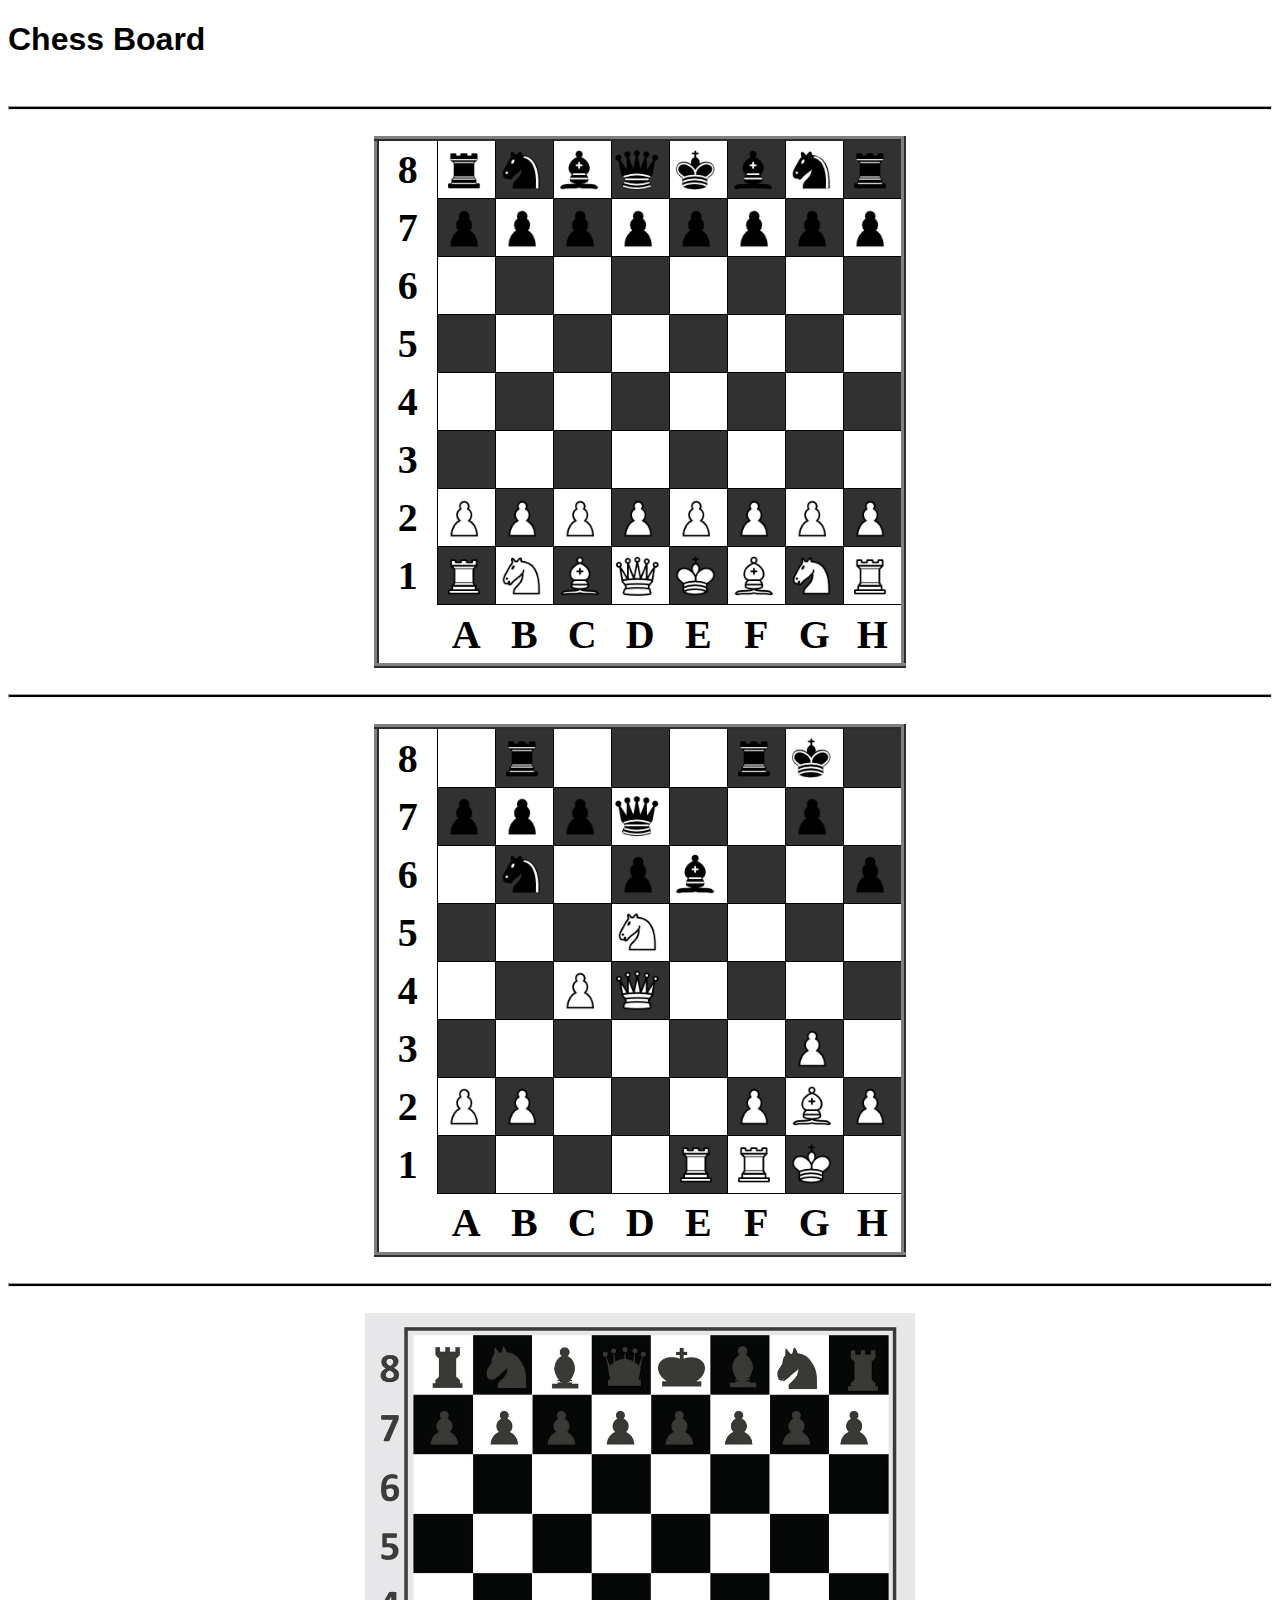
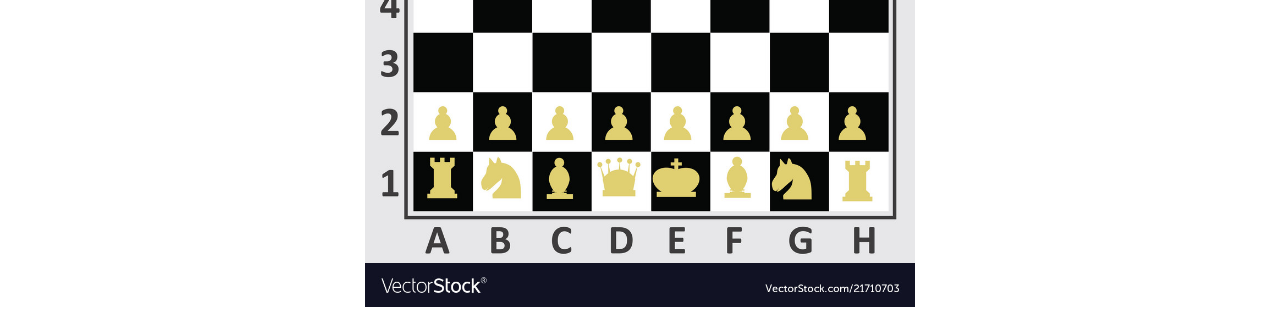
<file: 02.Tabla de Sah animata/index.html>
<!DOCTYPE html>
<html>

<head>
    <link rel='stylesheet' type='text/css' href='style.css'>
    <title>
        Chess Board
    </title>
</head>

<body>
    <h1>
        Chess Board
    </h1>
    <br>
    <hr style="height: 2px; background: #000;">
    <br>
    <table>
        <tr>
            <td class="pos">
                8
            </td>
            <td>
                <div class="img">
                    <img src="Piese_Sah/tura_nergu.png" style="width: 100%;">
                </div>
            </td>
            <td class="blk">
                <div id="cal_blk_2" class="img">
                    <img src="Piese_Sah/cal_negru.png" style="width: 100%;">
                </div>
            </td>
            <td>
                <div class="img">
                    <img src="Piese_Sah/negun_negru.png" style="width: 100%;">
                </div>
            </td>
            <td class="blk">
                <div class="img">
                    <img src="Piese_Sah/regina_negru.png" style="width: 100%;">
                </div>
            </td>
            <td>
                <div class="img">
                    <img src="Piese_Sah/rege_negru.png" style="width: 100%;">
                </div>
            </td>
            <td class="blk">
                <div class="img">
                    <img src="Piese_Sah/negun_negru.png" style="width: 100%;">
                </div>
            </td>
            <td>
                <div id="cal_blk_1" class="img">
                    <img src="Piese_Sah/cal_negru.png" style="width: 100%;">
                </div>
            </td>
            <td class="blk">
                <div class="img">
                    <img src="Piese_Sah/tura_nergu.png" style="width: 100%;">
                </div>
            </td>
        </tr>
        <tr id="pioni">
            <td class="pos">
                7
            </td>
            <td class="blk">
                <div id="pion_blk_1" class="img">
                    <img src="Piese_Sah/pion_negru.png" style="width: 100%;">
                </div>
            </td>
            <td>
                <div id="pion_blk_2" class="img">
                    <img src="Piese_Sah/pion_negru.png" style="width: 100%;">
                </div>
            </td>
            <td class="blk">
                <div id="pion_blk_1" class="img">
                    <img src="Piese_Sah/pion_negru.png" style="width: 100%;">
                </div>
            </td>
            <td>
                <div id="pion_blk_2" class="img">
                    <img src="Piese_Sah/pion_negru.png" style="width: 100%;">
                </div>
            </td>
            <td class="blk">
                <div id="pion_blk_1" class="img">
                    <img src="Piese_Sah/pion_negru.png" style="width: 100%;">
                </div>
            </td>
            <td>
                <div id="pion_blk_2" class="img">
                    <img src="Piese_Sah/pion_negru.png" style="width: 100%;">
                </div>
            </td>
            <td class="blk">
                <div id="pion_blk_1" class="img">
                    <img src="Piese_Sah/pion_negru.png" style="width: 100%;">
                </div>
            </td>
            <td>
                <div id="pion_blk_2" class="img">
                    <img src="Piese_Sah/pion_negru.png" style="width: 100%;">
                </div>
            </td>
        </tr>
        <tr>
            <td class="pos">
                6
            </td>
            <td>

            </td>
            <td class="blk">

            </td>
            <td>

            </td>
            <td class="blk">

            </td>
            <td>

            </td>
            <td class="blk">

            </td>
            <td>

            </td>
            <td class="blk">

            </td>
        </tr>
        <tr>
            <td class="pos">
                5
            </td>
            <td class="blk">

            </td>
            <td>

            </td>
            <td class="blk">

            </td>
            <td>

            </td>
            <td class="blk">

            </td>
            <td>

            </td>
            <td class="blk">

            </td>
            <td>

            </td>
        </tr>
        <tr>
            <td class="pos">
                4
            </td>
            <td>

            </td>
            <td class="blk">

            </td>
            <td>

            </td>
            <td class="blk">

            </td>
            <td>

            </td>
            <td class="blk">

            </td>
            <td>

            </td>
            <td class="blk">

            </td>
        </tr>
        <tr>
            <td class="pos">
                3
            </td>
            <td class="blk">

            </td>
            <td>

            </td>
            <td class="blk">

            </td>
            <td>

            </td>
            <td class="blk">

            </td>
            <td>

            </td>
            <td class="blk">

            </td>
            <td>

            </td>
        </tr>
        <tr>
            <td class="pos">
                2
            </td>
            <td>
                <div id="pion_wht_1" class="img">
                    <img src="Piese_Sah/pion_alb.png" style="width: 100%;">
                </div>
            </td>
            <td class="blk">
                <div id="pion_wht_2" class="img">
                    <img src="Piese_Sah/pion_alb.png" style="width: 100%;">
                </div>
            </td>
            <td>
                <div id="pion_wht_1" class="img">
                    <img src="Piese_Sah/pion_alb.png" style="width: 100%;">
                </div>
            </td>
            <td class="blk">
                <div id="pion_wht_2" class="img">
                    <img src="Piese_Sah/pion_alb.png" style="width: 100%;">
                </div>
            </td>
            <td>
                <div id="pion_wht_1" class="img">
                    <img src="Piese_Sah/pion_alb.png" style="width: 100%;">
                </div>
            </td>
            <td class="blk">
                <div id="pion_wht_2" class="img">
                    <img src="Piese_Sah/pion_alb.png" style="width: 100%;">
                </div>
            </td>
            <td>
                <div id="pion_wht_1" class="img">
                    <img src="Piese_Sah/pion_alb.png" style="width: 100%;">
                </div>
            </td>
            <td class="blk">
                <div id="pion_wht_2" class="img">
                    <img src="Piese_Sah/pion_alb.png" style="width: 100%;">
                </div>
            </td>
        </tr>
        <tr>
            <td class="pos">
                1
            </td>
            <td class="blk">
                <div class="img">
                    <img src="Piese_Sah/tura_alb.png" style="width: 100%;">
                </div>
            </td>
            <td>
                <div id="cal_wht_1" class="img">
                    <img src="Piese_Sah/cal_alb.png" style="width: 100%;">
                </div>
            </td>
            <td class="blk">
                <div class="img">
                    <img src="Piese_Sah/negun_alb.png" style="width: 100%;">
                </div>
            </td>
            <td>
                <div class="img">
                    <img src="Piese_Sah/regina_alb.png" style="width: 100%;">
                </div>
            </td>
            <td class="blk">
                <div class="img">
                    <img src="Piese_Sah/rege_alb.png" style="width: 100%;">
                </div>
            </td>
            <td>
                <div class="img">
                    <img src="Piese_Sah/negun_alb.png" style="width: 100%;">
                </div>
            </td>
            <td class="blk">
                <div id="cal_wht_2" class="img">
                    <img src="Piese_Sah/cal_alb.png" style="width: 100%;">
                </div>
            </td>
            <td>
                <div class="img">
                    <img src="Piese_Sah/tura_alb.png" style="width: 100%;">
                </div>
            </td>
        </tr>
        <tr>
            <td class="pos">

            </td>
            <td class="pos">
                A
            </td>
            <td class="pos">
                B
            </td>
            <td class="pos">
                C
            </td>
            <td class="pos">
                D
            </td>
            <td class="pos">
                E
            </td>
            <td class="pos">
                F
            </td>
            <td class="pos">
                G
            </td>
            <td class="pos">
                H
            </td>
        </tr>
    </table>


    <br>
    <hr style="height: 2px; background: #000;">
    <br>


    <table>
        <tr>
            <td class="pos">
                8
            </td>
            <td>

            </td>
            <td class="blk">
                <div id="tura_blk_1" class="img">
                    <img src="Piese_Sah/tura_nergu.png" style="width: 100%;">
                </div>
            </td>
            <td>

            </td>
            <td class="blk">

            </td>
            <td>

            </td>
            <td class="blk">
                <div id="tura_blk_2" class="img">
                    <img src="Piese_Sah/tura_nergu.png" style="width: 100%;">
                </div>
            </td>
            <td>
                <div id="rege_blk" class="img">
                    <img src="Piese_Sah/rege_negru.png" style="width: 100%;">
                </div>
            </td>
            <td class="blk">

            </td>
        </tr>
        <tr id="pioni">
            <td class="pos">
                7
            </td>
            <td class="blk">
                <div id="pion_blk_1" class="img">
                    <img src="Piese_Sah/pion_negru.png" style="width: 100%;">
                </div>
            </td>
            <td>
                <div class="img">
                    <img src="Piese_Sah/pion_negru.png" style="width: 100%;">
                </div>
            </td>
            <td class="blk">
                <div id="pion_blk_1" class="img">
                    <img src="Piese_Sah/pion_negru.png" style="width: 100%;">
                </div>
            </td>
            <td>
                <div id="regina_blk" class="img">
                    <img src="Piese_Sah/regina_negru.png" style="width: 100%;">
                </div>
            </td>
            <td class="blk">

            </td>
            <td>

            </td>
            <td class="blk">
                <div id="pion_blk_1" class="img">
                    <img src="Piese_Sah/pion_negru.png" style="width: 100%;">
                </div>
            </td>
            <td>

            </td>
        </tr>
        <tr>
            <td class="pos">
                6
            </td>
            <td>

            </td>
            <td class="blk">
                <div id="cal_blk_1" class="img">
                    <img src="Piese_Sah/cal_negru.png" style="width: 100%;">
                </div>
            </td>
            <td>

            </td>
            <td class="blk">
                <div class="img">
                    <img src="Piese_Sah/pion_negru.png" style="width: 100%;">
                </div>
            </td>
            <td>
                <div id="nebun_blk_1" class="img">
                    <img src="Piese_Sah/negun_negru.png" style="width: 100%;">
                </div>
            </td>
            <td class="blk">

            </td>
            <td>

            </td>
            <td class="blk">
                <div id="pion_blk_1" class="img">
                    <img src="Piese_Sah/pion_negru.png" style="width: 100%;">
                </div>
            </td>
        </tr>
        <tr>
            <td class="pos">
                5
            </td>
            <td class="blk">

            </td>
            <td>

            </td>
            <td class="blk">

            </td>
            <td>
                <div id="cal_wht_1" class="img">
                    <img src="Piese_Sah/cal_alb.png" style="width: 100%;">
                </div>
            </td>
            <td class="blk">

            </td>
            <td>

            </td>
            <td class="blk">

            </td>
            <td>

            </td>
        </tr>
        <tr>
            <td class="pos">
                4
            </td>
            <td>

            </td>
            <td class="blk">

            </td>
            <td>
                <div id="pion_wht_1" class="img">
                    <img src="Piese_Sah/pion_alb.png" style="width: 100%;">
                </div>
            </td>
            <td class="blk">
                <div id="regina_wht" class="img">
                    <img src="Piese_Sah/regina_alb.png" style="width: 100%;">
                </div>
            </td>
            <td>

            </td>
            <td class="blk">

            </td>
            <td>

            </td>
            <td class="blk">

            </td>
        </tr>
        <tr>
            <td class="pos">
                3
            </td>
            <td class="blk">

            </td>
            <td>

            </td>
            <td class="blk">

            </td>
            <td>

            </td>
            <td class="blk">

            </td>
            <td>

            </td>
            <td class="blk">
                <div id="pion_wht_1" class="img">
                    <img src="Piese_Sah/pion_alb.png" style="width: 100%;">
                </div>
            </td>
            <td>

            </td>
        </tr>
        <tr>
            <td class="pos">
                2
            </td>
            <td>
                <div id="pion_wht_1" class="img">
                    <img src="Piese_Sah/pion_alb.png" style="width: 100%;">
                </div>
            </td>
            <td class="blk">
                <div id="pion_wht_2" class="img">
                    <img src="Piese_Sah/pion_alb.png" style="width: 100%;">
                </div>
            </td>
            <td>

            </td>
            <td class="blk">

            </td>
            <td>

            </td>
            <td class="blk">
                <div id="pion_wht_2" class="img">
                    <img src="Piese_Sah/pion_alb.png" style="width: 100%;">
                </div>
            </td>
            <td>
                <div id="nebun_wht_1" class="img">
                    <img src="Piese_Sah/negun_alb.png" style="width: 100%;">
                </div>
            </td>
            <td class="blk">
                <div id="pion_wht_2" class="img">
                    <img src="Piese_Sah/pion_alb.png" style="width: 100%;">
                </div>
            </td>
        </tr>
        <tr>
            <td class="pos">
                1
            </td>
            <td class="blk">

            </td>
            <td>

            </td>
            <td class="blk">

            </td>
            <td>

            </td>
            <td class="blk">
                <div id="tura_wht_1" class="img">
                    <img src="Piese_Sah/tura_alb.png" style="width: 100%;">
                </div>
            </td>
            <td>
                <div class="img">
                    <img src="Piese_Sah/tura_alb.png" style="width: 100%;">
                </div>
            </td>
            <td class="blk">
                <div id="rege_wht" class="img">
                    <img src="Piese_Sah/rege_alb.png" style="width: 100%;">
                </div>
            </td>
            <td>

            </td>
        </tr>
        <tr>
            <td class="pos">

            </td>
            <td class="pos">
                A
            </td>
            <td class="pos">
                B
            </td>
            <td class="pos">
                C
            </td>
            <td class="pos">
                D
            </td>
            <td class="pos">
                E
            </td>
            <td class="pos">
                F
            </td>
            <td class="pos">
                G
            </td>
            <td class="pos">
                H
            </td>
        </tr>
    </table>
    <br>
    <hr style="height: 2px; background: #000;">
    <br>
    <img src="chess.jpg" style="display: block; margin-left: auto; margin-right: auto; max-width: 80%; width: 550px;">
</body>

</html>
</file>
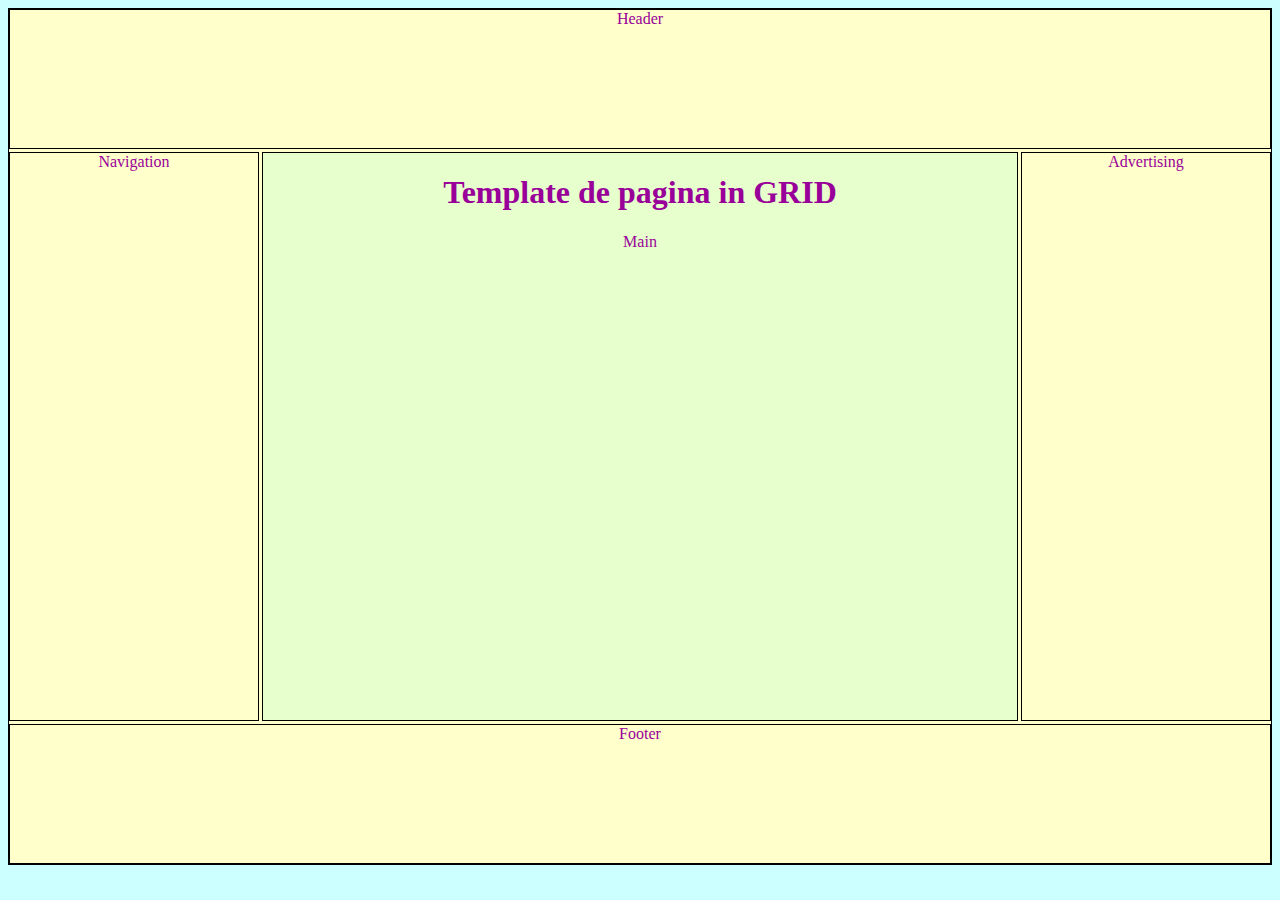
<file: 04.Grid project/index.html>
<!DOCTYPE html>

<html>
	<head>
		<title>
			index
		</title>
		<link rel='stylesheet' type='text/css' href='style.css'>
	</head>
	
	<body>
		
		<div class='parinte'>
			<div class='unu header'>
				Header
			</div>
				
			<div class='unu nav'>
				Navigation
			</div>
							
			<div class='unu main'>
				<h1>
					Template de pagina in GRID
				</h1>
				Main
			</div>
				
			<div class='unu ad'>
				Advertising
			</div>
							
			<div class='unu footer'>
				Footer
			</div>
		</div>
	</body>
</html>
</file>
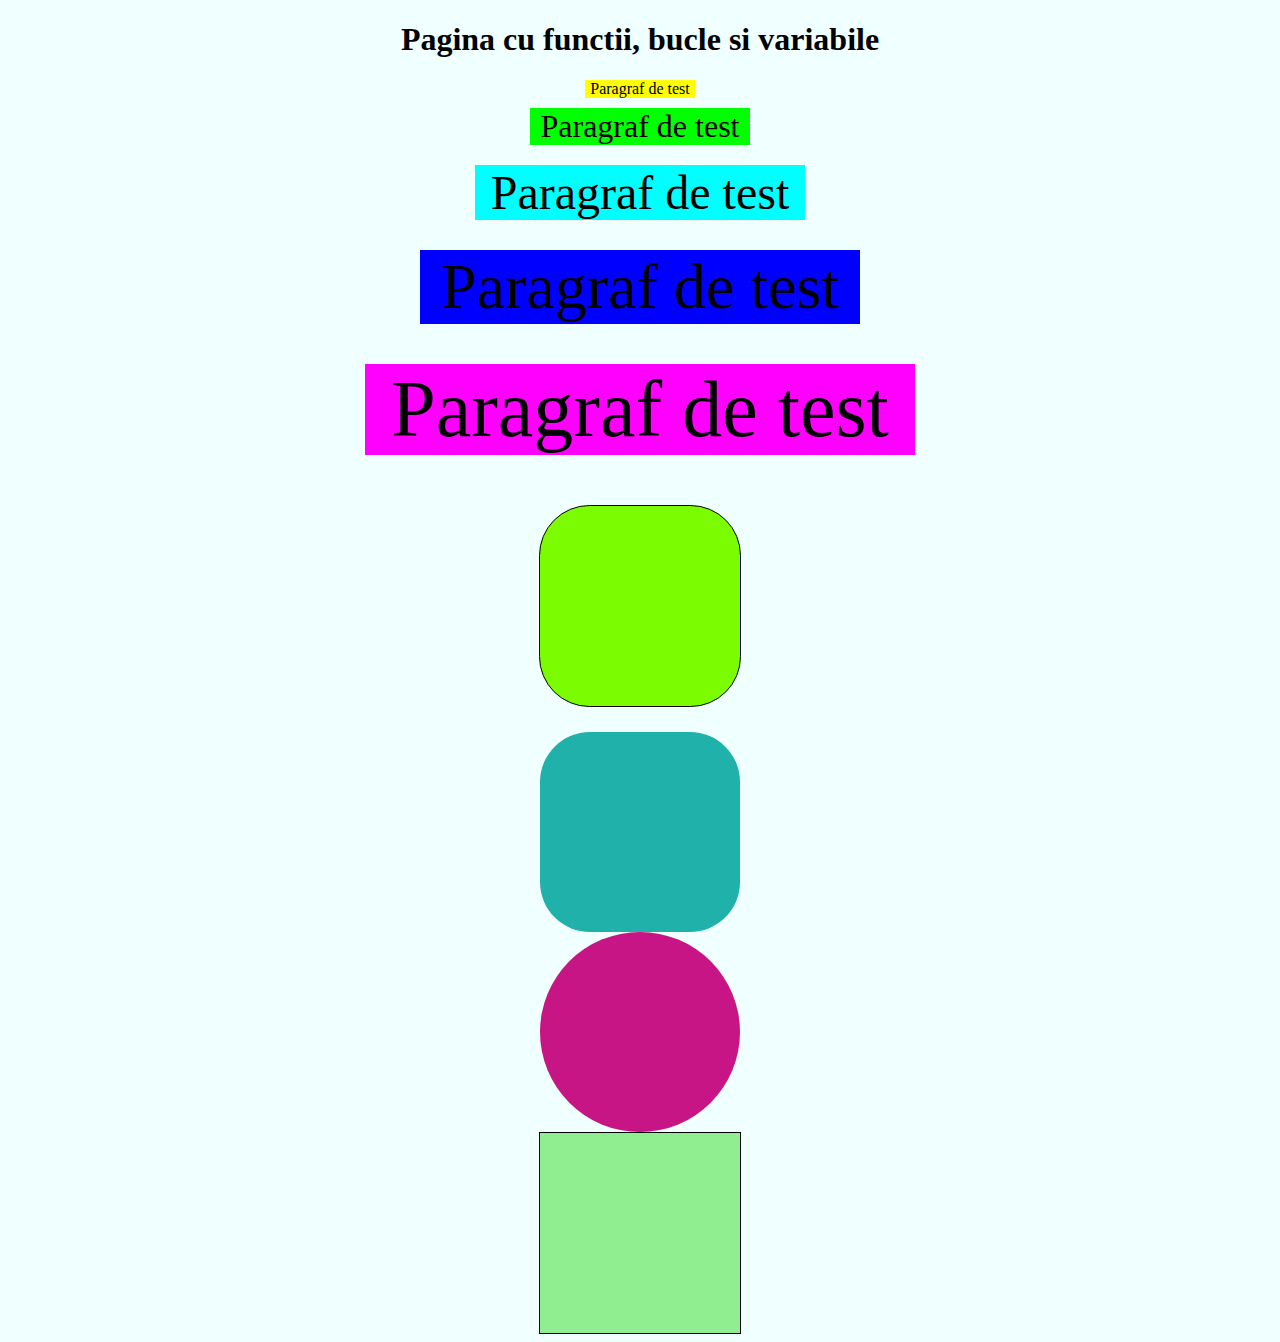
<file: 05.Sass project/index.html>
<!DOCTYPE html>
<html lang="en">
<head>
    <meta charset="UTF-8">
    <meta http-equiv="X-UA-Compatible" content="IE=edge">
    <meta name="viewport" content="width=device-width, initial-scale=1.0">
    <link rel="stylesheet" type="text/css" href="style.css">
    <title>Document</title>
</head>
<body>
    <h1>
        Pagina cu functii, bucle si variabile
    </h1>

    <p class="p-1">
        Paragraf de test
    </p>

    <p class="p-2">
        Paragraf de test
    </p>

    <p class="p-3">
        Paragraf de test
    </p>

    <p class="p-4">
        Paragraf de test
    </p>

    <p class="p-5">
        Paragraf de test
    </p>

    <div class="div1"></div>

    <div class="div2"></div>

    <div class="div3"></div>

    <div class="div4"></div>

    <div class="div5"></div>
    
    <div class="div6"></div>

    <div class="div7"></div>
    
    <div class="div8"></div>

    <div class="div9"></div>
    
</body>
</html>
</file>
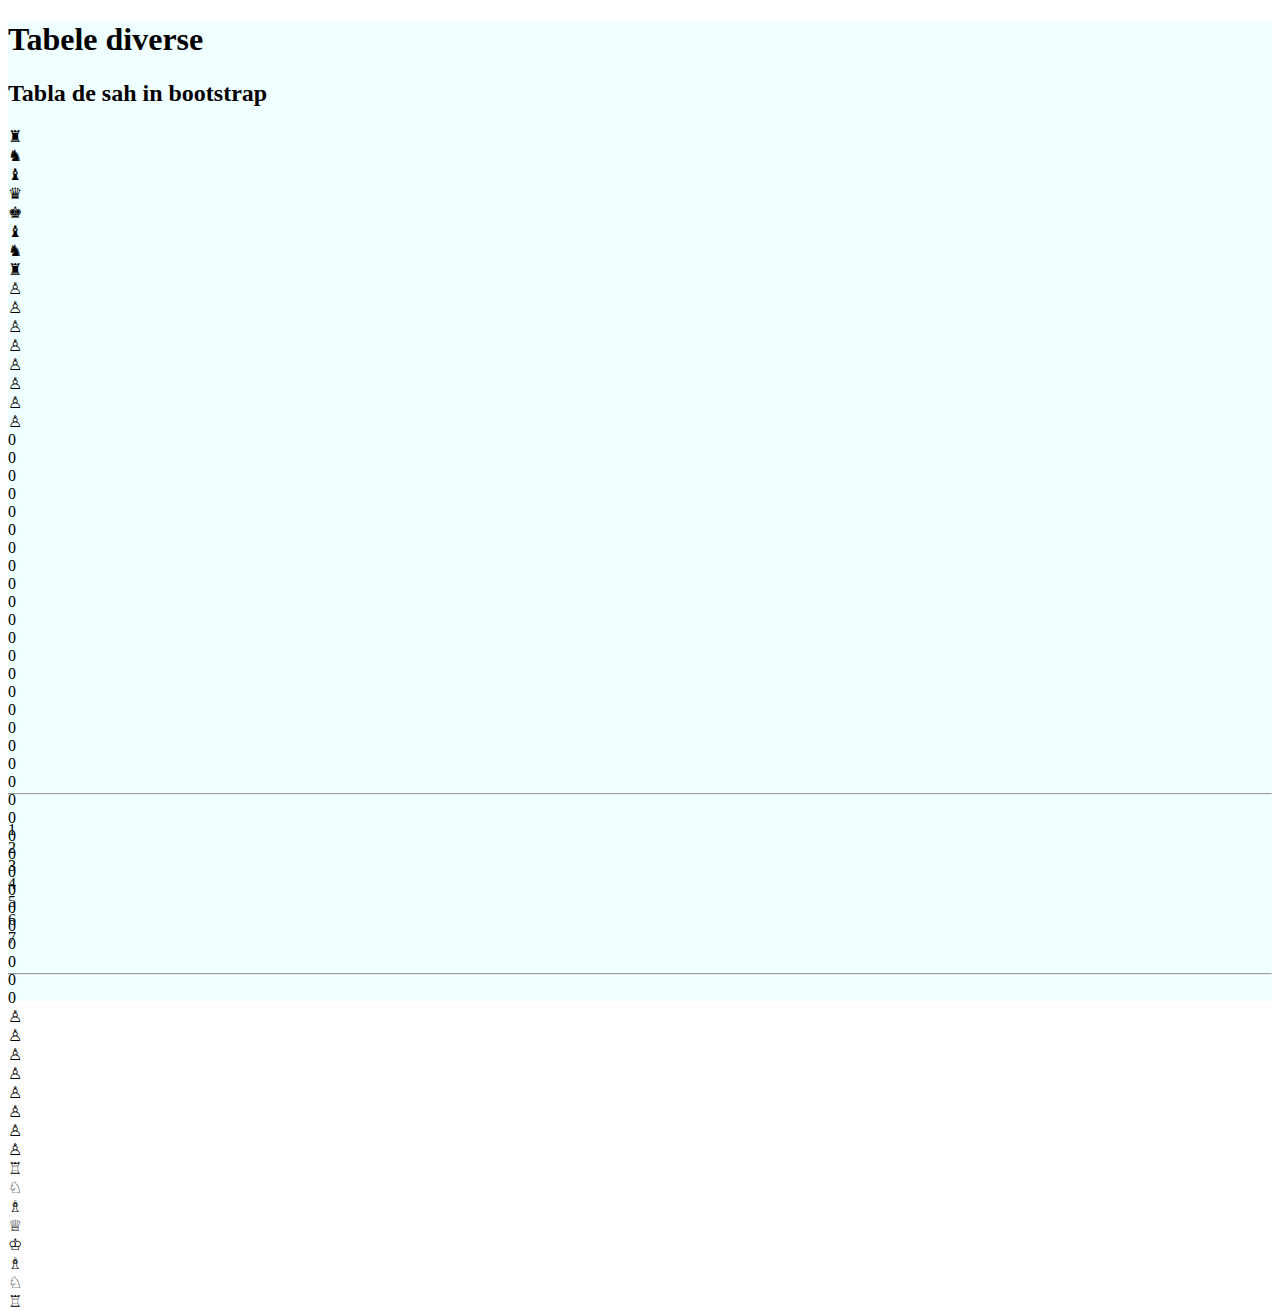
<file: 03.Tabele bootstrap/tabele.html>
<!DOCTYPE html>

<html>
	<head>
		<title>
			Pagina cu tabele
		</title>
		<link rel="stylesheet" href="https://cdn.jsdelivr.net/npm/bootstrap@4.6.1/dist/css/bootstrap.min.css" integrity="sha384-zCbKRCUGaJDkqS1kPbPd7TveP5iyJE0EjAuZQTgFLD2ylzuqKfdKlfG/eSrtxUkn" crossorigin="anonymous">
		<style>
			.parinte {
				background: azure;
			}
			.sah {
				width: 960px;
				height: 640px;
			}
		</style>
	</head>
	
	<body>
		<div class='container card text-center parinte'> <!-- Recomandare de folosire pentru containerul parinte
															al intregului continut al paginii-->
			<h1>
				Tabele diverse
			</h1>
			<h2>
				Tabla de sah in bootstrap
			</h2>
			
			<div class='container card bg-white display-4 sah'>
				<div class='row text-secondary bg-white'>
					<div class='col-2 bg-secondary'>
					
					</div>
					<div class='col-1'>
						&#9820;
					</div>
					<div class='col-1 bg-dark'>
						&#9822;
					</div>
					<div class='col-1'>
						&#9821;
					</div>
					<div class='col-1'>
						&#9819;
					</div>
					<div class='col-1'>
						&#9818;
					</div>
					<div class='col-1'>
						&#9821;
					</div>
					<div class='col-1'>
						&#9822;
					</div>
					<div class='col-1'>
						&#9820;
					</div>
					<div class='col-2 bg-secondary'>
					
					</div>
				</div>
				<div class='row text-secondary'>
					<div class='col-2 bg-secondary'>
					
					</div>
					<div class='col-1'>
						&#9817;
					</div>
					<div class='col-1'>
						&#9817;
					</div>
					<div class='col-1'>
						&#9817;
					</div>
					<div class='col-1'>
						&#9817;
					</div>
					<div class='col-1'>
						&#9817;
					</div>
					<div class='col-1'>
						&#9817;
					</div>
					<div class='col-1'>
						&#9817;
					</div>
					<div class='col-1'>
						&#9817;
					</div>
					<div class='col-2 bg-secondary'>
					
					</div>
				</div>
				<div class='row text-white'>
					<div class='col-2 bg-secondary'>
						
					</div>
					<div class='col-1'>
						0
					</div>
					<div class='col-1'>
						0
					</div>
					<div class='col-1'>
						0
					</div>
					<div class='col-1'>
						0
					</div>
					<div class='col-1'>
						0
					</div>
					<div class='col-1'>
						0
					</div>
					<div class='col-1'>
						0
					</div>
					<div class='col-1'>
						0
					</div>
					<div class='col-2 bg-secondary'>
						
					</div>
				</div>
				<div class='row text-white'>
					<div class='col-2 bg-secondary'>
						
					</div>
					<div class='col-1'>
						0
					</div>
					<div class='col-1'>
						0
					</div>
					<div class='col-1'>
						0
					</div>
					<div class='col-1'>
						0
					</div>
					<div class='col-1'>
						0
					</div>
					<div class='col-1'>
						0
					</div>
					<div class='col-1'>
						0
					</div>
					<div class='col-1'>
						0
					</div>
					<div class='col-2 bg-secondary'>
						
					</div>
				</div>
				<div class='row text-white'>
					<div class='col-2 bg-secondary'>
						
					</div>
					<div class='col-1'>
						0
					</div>
					<div class='col-1'>
						0
					</div>
					<div class='col-1'>
						0
					</div>
					<div class='col-1'>
						0
					</div>
					<div class='col-1'>
						0
					</div>
					<div class='col-1'>
						0
					</div>
					<div class='col-1'>
						0
					</div>
					<div class='col-1'>
						0
					</div>
					<div class='col-2 bg-secondary'>
						
					</div>
				</div>
				<div class='row text-white'>
					<div class='col-2 bg-secondary'>
						
					</div>
					<div class='col-1'>
						0
					</div>
					<div class='col-1'>
						0
					</div>
					<div class='col-1'>
						0
					</div>
					<div class='col-1'>
						0
					</div>
					<div class='col-1'>
						0
					</div>
					<div class='col-1'>
						0
					</div>
					<div class='col-1'>
						0
					</div>
					<div class='col-1'>
						0
					</div>
					<div class='col-2 bg-secondary'>
						
					</div>
				</div>
				<div class='row text-muted'>
					<div class='col-2 bg-secondary'>
						
					</div>
					<div class='col-1'>
						&#9817;
					</div>
					<div class='col-1'>
						&#9817;
					</div>
					<div class='col-1'>
						&#9817;
					</div>
					<div class='col-1'>
						&#9817;
					</div>
					<div class='col-1'>
						&#9817;
					</div>
					<div class='col-1'>
						&#9817;
					</div>
					<div class='col-1'>
						&#9817;
					</div>
					<div class='col-1'>
						&#9817;
					</div>
					<div class='col-2 bg-secondary'>
						
					</div>
				</div>
				<div class='row text-muted'>
					<div class='col-2 bg-secondary'>
						
					</div>
					<div class='col-1'>
						&#9814;
					</div>
					<div class='col-1'>
						&#9816;
					</div>
					<div class='col-1'>
						&#9815;
					</div>
					<div class='col-1'>
						&#9813;
					</div>
					<div class='col-1'>
						&#9812;
					</div>
					<div class='col-1'>
						&#9815;
					</div>
					<div class='col-1'>
						&#9816;
					</div>
					<div class='col-1'>
						&#9814;
					</div>
					<div class='col-2 bg-secondary'>
					
					</div>
				</div>
			</div>
			
			<br/>
			
			<hr/>
			
			<br/>
			
			<div class='container card text-center display-1 bg-light text-warning col-10 col-sm-8 col-md-7 col-lg-6 col-xl-5'>
				<div class='row'>
					<div class='col-4 bg-dark pt-5'>
						1
					</div>
					<div class='col-sm ml-1'>
						<div class='row '>
							<div class='col-sm bg-dark mb-1'>
								2
							</div>
						</div>	
						<div class='row'>
							<div class='col-sm bg-dark'>
								3
							</div>
							
							<div class='col-sm bg-dark ml-1'>
								4
							</div>
						</div>	
					</div>	
				</div>
				
				<div class='row mt-1'>
					<div class='col-4 bg-dark'>
						5
					</div>
					
					<div class='col-sm bg-dark mx-1'>
						6
					</div>
					
					<div class='col-sm bg-dark'>
						7
					</div>
				</div>
			</div>
			
			<br/>
			<hr/>
			<br/>
			
		</div>	
	</body>
</html>
</file>
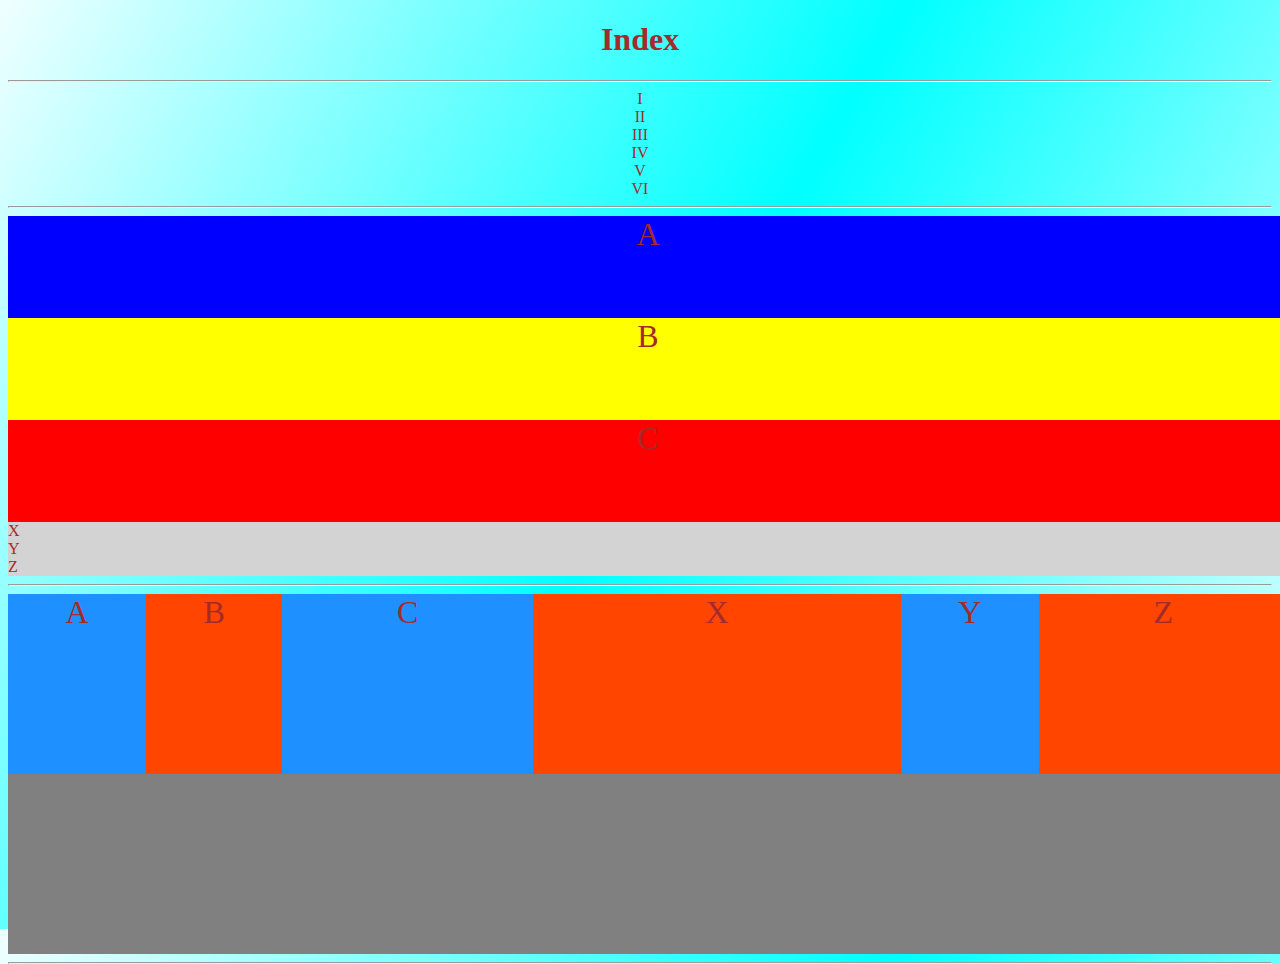
<file: 06. Flex project/flex.html>
<!DOCTYPE html>

<html>
	<head>
		<title>
			index
		</title>
		<link rel='stylesheet' type='text/css' href='flex.css'>
	</head>
	
	<body>
		<h1>
			Index
		</h1>
		
		<hr/>
		
		<div class='cub'>
			<div class='fata frontala'>
				I
			</div>
			
			<div class='fata superioara'>
				II
			</div>
			
			<div class='fata posterioara'>
				III
			</div>
			
			<div class='fata inferioara'>
				IV
			</div>
			
			<div class='fata stanga'>
				V
			</div>
			
			<div class='fata dreapta'>
				VI
			</div>
		</div>
		
		<hr/>
		
		<div class='container'>
			<div class='copil-1'>
				A
			</div>
			
			<div class='copil-2'>
				B
			</div>
			
			<div class='copil-3'>
				C
			</div>
			
			<div class='copil-4'>
				X
			</div>
			
			<div class='copil-5'>
				Y
			</div>
			
			<div class='copil-6'>
				Z
			</div> 
		</div>
		
		<hr/>
			
		<div class='containeri'>
			<div class='copil-1i'>
				A
			</div>
			
			<div class='copil-2i'>
				B
			</div>
			
			<div class='copil-3i'>
				C
			</div>
			
			<div class='copil-4i'>
				X
			</div>
			
			<div class='copil-5i'>
				Y
			</div>
			
			<div class='copil-6i'>
				Z
			</div>
		</div>
		
		<hr/>
	</body>
</html>
</file>
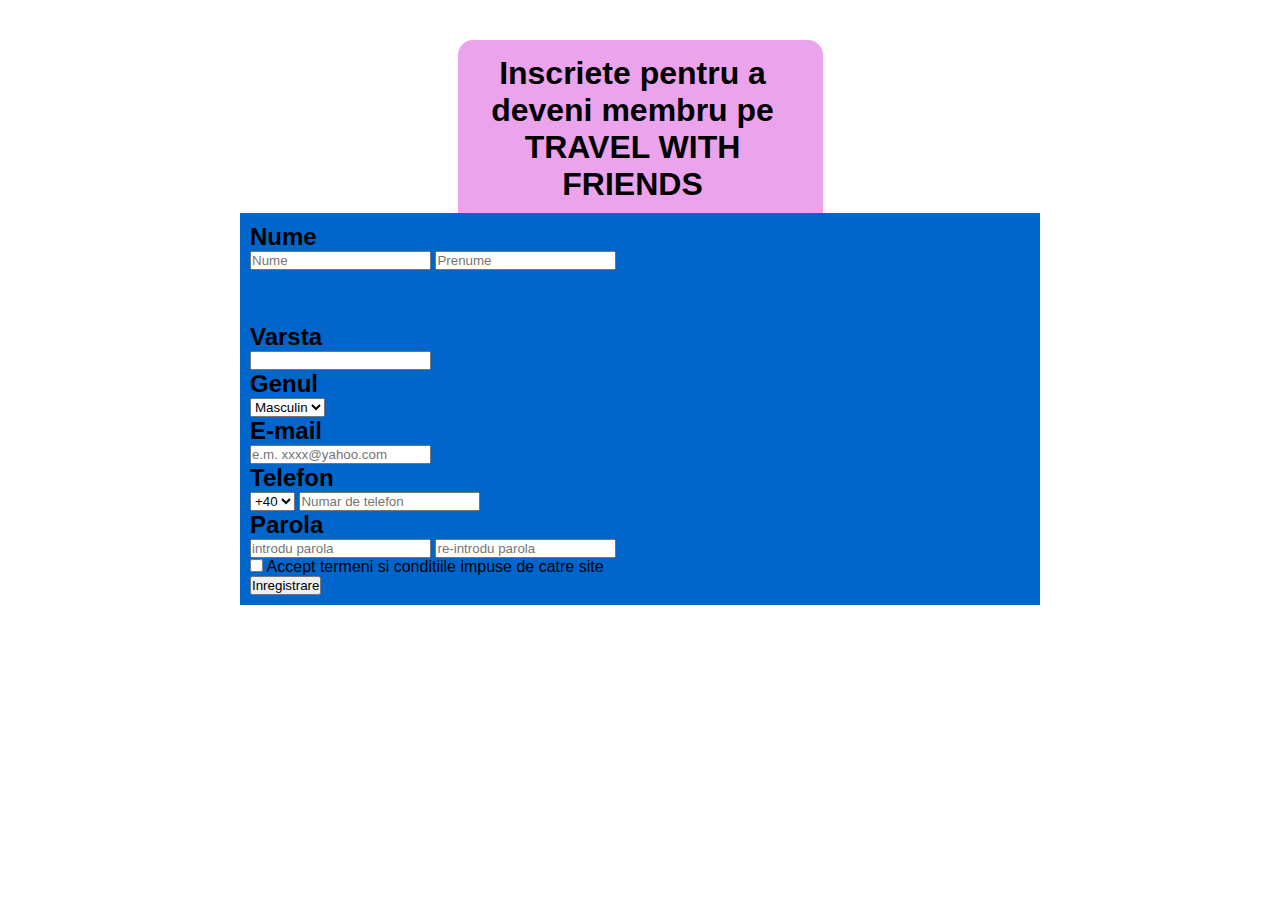
<file: 07.Registration form Html,Css/registration form/registration form.html>
<!DOCTYPE html>
<html lang="en">
<head>
    <meta charset="UTF-8">
    <meta http-equiv="X-UA-Compatible" content="IE=edge">
    <meta name="viewport" content="width=device-width, initial-scale=1.0">
    <link rel='stylesheet' type="text/css" href="registru.css">
    <title>Form de inscriere pe site</title>
</head>
<body>
    <div class ='regform'>
        <h1>Inscriete pentru a deveni membru pe TRAVEL WITH FRIENDS</h1>
    </div>
    <div class="meniu">
        <form>
            <div>
                <div id="nume">
                    <h2 class="nume">Nume</h2>
                    <input type="text" class="Nume" name="" placeholder="Nume">
                    <input type="text" class="Prenume" name="" placeholder="Prenume">
                </div>
                <h2 class="Varsta">Varsta</h2>
                <input type="number" class="age" name="">
                <h2 class='Genul'> Genul</h2>
                <select class="genul">
                    <option>Masculin</option>
                    <option>Feminin</option>
                </select>
                <h2 class="E-mail">E-mail</h2>
                <input type='text' class="email" name="" placeholder="e.m. xxxx@yahoo.com">
                <h2 class="Phone">Telefon</h2>
                    <select class="Phone">
                        <option>+40</option>
                        <option>+44</option>
                        <option>+49</option>
                        <option>+34</option>
                        <option>+1</option>
                        <option>+39</option>
                    </select>
                <input type="text" class="number" placeholder="Numar de telefon" name="">

                <h2 class="password">Parola</h2>
                <input type="password" class="pass1" name="" placeholder="introdu parola">
                <input type="password" class="pass2" name="" placeholder="re-introdu parola"> <br>

                <p class="condition"><input type="checkbox" id="terms" name=""> Accept termeni si conditiile impuse de catre site</p>

                <input type="button" class="btn" value="Inregistrare" name="">

             </div>
         </form>
    </div>

</body>
</html>
</file>
<file: 02.Tabla de Sah animata/style.css>
h1 {
    font-family: Verdana, Geneva, Tahoma, sans-serif;
}

table {
    border-collapse: collapse;
    table-layout: fixed;
    margin: auto;
    border-style: ridge;
    border-width: 5px;
    max-width: 80%;
}

td {
    width: 50px;
    height: 50px;
    border: 1px solid #000;
    padding: 0px;
    empty-cells: show;
}

.img {
    visibility: visible;
}

.img :hover {
    visibility: visible;
    animation: no_move 1.2s infinite;
    animation-direction: alternate;
}

.pos {
    width: 50px;
    height: 50px;
    padding: 4px;
    border: none;
    text-align: center;
    empty-cells: show;
    font-size: 40px;
    font-weight: bold;
}

td div {
    height: 50px;
    width: 50px;
    overflow: visible;
}

.blk {
    background: rgb(49, 49, 49);
}

@keyframes no_move {
    0% {
        transform: scale(1);
    }
    100% {
        transform: scale(1.25);
    }
}

@keyframes pion_alb_1 {
    0% {
        transform: scale(1) translate(0, 0);
    }
    100% {
        transform: scale(1.25) translate(0px, -188%);
    }
}

@keyframes pion_alb_2 {
    0% {
        transform: scale(1) translate(0, 0);
    }
    100% {
        transform: scale(1.25) translate(0px, -94%);
    }
}

@keyframes pion_negru_1 {
    0% {
        transform: scale(1) translate(0, 0);
    }
    100% {
        transform: scale(1.25) translate(0px, 188%);
    }
}

@keyframes pion_negru_2 {
    0% {
        transform: scale(1) translate(0, 0);
    }
    100% {
        transform: scale(1.25) translate(0px, 94%);
    }
}

@keyframes cal_alb_1 {
    0% {
        transform: scale(1) translate(0, 0);
    }
    100% {
        transform: scale(1.25) translate(95%, -188%);
    }
}

@keyframes cal_alb_2 {
    0% {
        transform: scale(1) translate(0, 0);
    }
    100% {
        transform: scale(1.25) translate(-95%, -188%);
    }
}

@keyframes cal_negru_1 {
    0% {
        transform: scale(1) translate(0, 0);
    }
    100% {
        transform: scale(1.25) translate(95%, 188%);
    }
}

@keyframes cal_negru_2 {
    0% {
        transform: scale(1) translate(0, 0);
    }
    100% {
        transform: scale(1.25) translate(-95%, 188%);
    }
}

@keyframes tura_negru_1 {
    0% {
        transform: scale(1) translate(0, 0);
    }
    100% {
        transform: scale(1.25) translate(285%, 0px);
    }
}

@keyframes tura_negru_2 {
    0% {
        transform: scale(1) translate(0, 0);
    }
    100% {
        transform: scale(1.25) translate(0px, 560%);
    }
}

@keyframes rege_negru {
    0% {
        transform: scale(1) translate(0, 0);
    }
    100% {
        transform: scale(1.25) translate(100%, 0px);
    }
}

@keyframes regina_negru {
    0% {
        transform: scale(1) translate(0, 0);
    }
    100% {
        transform: scale(1.25) translate(190%, 0px);
    }
}

@keyframes nebun_negru {
    0% {
        transform: scale(1) translate(0, 0);
    }
    100% {
        transform: scale(1.25) translate(-93%, 95%);
    }
}

@keyframes regina_alb {
    0% {
        transform: scale(1) translate(0, 0);
    }
    100% {
        transform: scale(1.25) translate(285%, -282%);
    }
}

@keyframes nebun_alb {
    0% {
        transform: scale(1) translate(0, 0);
    }
    100% {
        transform: scale(1.25) translate(95%, -94%);
    }
}

@keyframes tura_alb {
    0% {
        transform: scale(1) translate(0, 0);
    }
    100% {
        transform: scale(1.25) translate(0px, -470%);
    }
}

@keyframes rege_alb {
    0% {
        transform: scale(1) translate(0, 0);
    }
    100% {
        transform: scale(1.25) translate(95%, 0px);
    }
}

#pion_wht_1 :hover {
    scale: 1.25;
    visibility: visible;
    animation: pion_alb_1 3s infinite;
    animation-direction: alternate;
}

#pion_wht_2 :hover {
    visibility: visible;
    animation: pion_alb_2 3s infinite;
    animation-direction: alternate;
}

#pion_blk_1 :hover {
    visibility: visible;
    animation: pion_negru_1 3s infinite;
    animation-direction: alternate;
}

#pion_blk_2 :hover {
    visibility: visible;
    animation: pion_negru_2 3s infinite;
    animation-direction: alternate;
}

#cal_wht_1 :hover {
    visibility: visible;
    animation: cal_alb_1 3s infinite;
    animation-direction: alternate;
}

#cal_wht_2 :hover {
    visibility: visible;
    animation: cal_alb_2 3s infinite;
    animation-direction: alternate;
}

#cal_blk_1 :hover {
    visibility: visible;
    animation: cal_negru_1 3s infinite;
    animation-direction: alternate;
}

#cal_blk_2 :hover {
    visibility: visible;
    animation: cal_negru_2 3s infinite;
    animation-direction: alternate;
}

#tura_blk_1 :hover {
    visibility: visible;
    animation: tura_negru_1 3s infinite;
    animation-direction: alternate;
}

#tura_blk_2 :hover {
    visibility: visible;
    animation: tura_negru_2 3s infinite;
    animation-direction: alternate;
}

#rege_blk :hover {
    visibility: visible;
    animation: rege_negru 3s infinite;
    animation-direction: alternate;
}

#regina_blk :hover {
    visibility: visible;
    animation: regina_negru 3s infinite;
    animation-direction: alternate;
}

#nebun_blk_1 :hover {
    visibility: visible;
    animation: nebun_negru 3s infinite;
    animation-direction: alternate;
}

#regina_wht :hover {
    visibility: visible;
    animation: regina_alb 3s infinite;
    animation-direction: alternate;
}

#nebun_wht_1 :hover {
    visibility: visible;
    animation: nebun_alb 3s infinite;
    animation-direction: alternate;
}

#tura_wht_1 :hover {
    visibility: visible;
    animation: tura_alb 3s infinite;
    animation-direction: alternate;
}

#rege_wht :hover {
    visibility: visible;
    animation: rege_alb 3s infinite;
    animation-direction: alternate;
}
</file>
<file: 04.Grid project/style.css>
body {
	background: hsl(180, 100%, 90%);
	color: hsl(300, 100%, 30%);
	text-align: center;
}

div {
	border: 1px solid black;
	background: hsl(60, 100%, 90%);
}

.parinte {
	display: grid;
	height: 95vh;
	grid-template-columns: 1fr 1fr 1fr 1fr 1fr;
	grid-template-rows: 1fr 1fr 1fr 1fr 1fr 1fr;
	gap: 3px;  /* inlocuieste grid-column-gap si grid-row-gap */
	justify-content: center; /* aliniaza elementele pe axa principala (x - orizontala) */
	align-content: center; /* aliniaza elementele pe axa secundara (y - verticala) */
}

.unu {
	justify-self: stretch; /* de studiat!!! */
	align-self: end;
}

.main {
	justify-self: stretch;
	align-self: stretch;  /* aliniaza elementul pe axa secundara/verticala/axa-y */
	background: hsl(90, 100%, 90%);
	grid-column: 2/5;
	grid-row: 2/6;
	
	
}

.footer {
	grid-column: 1 / 6;
	grid-row: 6/7;
	align-self: stretch;
}

.header {
	grid-column: 1 / 6;
	grid-row: 1/2;
	align-self: stretch;

}

.nav {
	grid-column: 1/2;
	grid-row: 2/6;
	align-self: stretch;
}

.ad {
	grid-column: 5/6;
	grid-row: 2/6;
	align-self: stretch;
	
}
</file>
<file: 05.Sass project/style.css>
.p-1 {
  font-size: 1rem;
  background: yellow;
  width: 110px;
  margin-bottom: 10px;
}

.p-2 {
  font-size: 2rem;
  background: lime;
  width: 220px;
  margin-bottom: 20px;
}

.p-3 {
  font-size: 3rem;
  background: cyan;
  width: 330px;
  margin-bottom: 30px;
}

.p-4 {
  font-size: 4rem;
  background: blue;
  width: 440px;
  margin-bottom: 40px;
}

.p-5 {
  font-size: 5rem;
  background: magenta;
  width: 550px;
  margin-bottom: 50px;
}

body {
  background: azure;
  text-align: center;
}

div {
  margin: auto;
}

.div1 {
  width: 200px;
  height: 200px;
  border: 1px solid black;
  border-radius: 25%;
  margin: auto;
  margin-bottom: 25px;
  margin-top: 50px;
  background: lawngreen;
}

.div2 {
  width: 200px;
  height: 200px;
  background: lightseagreen;
  border-radius: 25%;
}

.div3 {
  width: 200px;
  height: 200px;
  background: mediumvioletred;
  border-radius: 50%;
}

p {
  display: block;
  margin: auto;
}

.div4 {
  background: lightgreen;
  width: 200px;
  height: 200px;
  border: 1px solid black;
}
/*# sourceMappingURL=style.css.map */
</file>
<file: 06. Flex project/flex.css>
body {
	background: linear-gradient(120deg, azure, hsl(180 100% 50%), azure);
	height: 100vh;
	text-align: center;
	color: brown;
}

div {
}








.container {
	background: lightgray;
	height: 40vh;
	width: 100vw;
	display: flex; /* transforma containerul in container flexibil
					putem aplica proprietatile de flexbox*/
	flex-direction: column; /* row e valoarea default, mai poate lua
						urmatoarele valori:
						row-reverse, column, column-reverse */
	/*!!! 
		flex-direction: row, are axa principala o-x (orizontala) iar axa secundara o-y (verticala)!
		flex-direction: column, are axa principala o-y (verticala) iar axa secundara o-x (orizontala)!
	*/					
						
	justify-content: flex-start; /* flex-start este valoarea default, mai 
								poate lua urmatoarele valori:
								flex-end, center,  space-around, space-evenly*/						
	/* !!! justify-content aranjeaza containerele fie in linie daca flex-direction: row, 
	fie in coloana daca flex-direction: column. Aliniaza elementele pe axa principala*/
	
	align-items: flex-start; /* flex-start este valoarea default, mai 
								poate lua urmatoarele valori:
								flex-end, center, baseline*/
	/* !!! align-items aranjeaza containerele pe axa secundara */
	/* baseline aranjeaza containerele dupa alinierea literelor pe aceeasi linie */
	
	flex-wrap: no-wrap; /* flex-wrap impcheteaza containerele in linie sau coloana
						no-wrap este setarea default, wrap muta in rand nou
						containerele care nu incap in containerul parinte, 
						wrap-reverse le inverseaza pozitia*/
}

.containeri {
	background: gray;
	height: 40vh;
	width: 100vw;
	display: flex; /* transforma containerul in container flexibil
					putem aplica proprietatile de flexbox*/
	flex-direction: row; /* row e valoarea default, mai poate lua
						urmatoarele valori:
						row-reverse, column, column-reverse */
	/*!!! 
		flex-direction: row, are axa principala o-x (orizontala) iar axa secundara o-y (verticala)!
		flex-direction: column, are axa principala o-y (verticala) iar axa secundara o-x (orizontala)!
	*/					
						
	justify-content: flex-start; /* flex-start este valoarea default, mai 
								poate lua urmatoarele valori:
								flex-end, center,  space-around, space-evenly*/						
	/* !!! justify-content aranjeaza containerele fie in linie daca flex-direction: row, 
	fie in coloana daca flex-direction: column. Aliniaza elementele pe axa principala*/
	
	align-items: flex-start; /* flex-start este valoarea default, mai 
								poate lua urmatoarele valori:
								flex-end, center, baseline*/
	/* !!! align-items aranjeaza containerele pe axa secundara */
	/* baseline aranjeaza containerele dupa alinierea literelor pe aceeasi linie */
	
	flex-wrap: no-wrap; /* flex-wrap impcheteaza containerele in linie sau coloana
						no-wrap este setarea default, wrap muta in rand nou
						containerele care nu incap in containerul parinte, 
						wrap-reverse le inverseaza pozitia*/
}

.copil-1 {
	background: blue;
	font-size: 2rem;
	width: 100%;
	height: 50%;
	flex-shrink: 1; /* flex-wrap determina raportul de micsorare fata
					de elementul alaturat */
}

.copil-2 {
	background: yellow;
	font-size: 2rem;
	width: 100%;
	height: 50%;
	flex-shrink: 1;
}

.copil-3 {
	background: red;
	font-size: 2rem;
	width: 100%;
	height: 50%;
	flex-shrink: 1;
}
/*
.copil-4 {
	background: salmon;
	width: 100%;
	height: 50%;
	flex-shrink: 1;
}

.copil-5 {
	background: yellow;
	width: 100%;
	height: 50%;
}

.copil-6 {
	background: violet;
	width: 100%;
	height: 50%;
	flex-shrink: 2;
}

*/

.copil-1i {
	background: dodgerblue;
	font-size: 2rem;
	height: 50%;
	flex-grow: 1;  /* flex-grow mareste elementul cu fractie din latimea
					neocupata a elementului parinte */
	
}

.copil-2i {
	background: orangered;
	font-size: 2rem;
	height: 50%;
	flex-grow: 1;
	
}


.copil-3i {
	background: dodgerblue;
	font-size: 2rem;
	height: 50%;
	flex-grow: 2;
	
}

.copil-4i {
	background: orangered;
	font-size: 2rem;
	height: 50%;
	flex-grow: 3;
	
}


.copil-5i {
	background: dodgerblue;
	font-size: 2rem;
	height: 50%;
	flex-grow: 1;
	
}

.copil-6i {
	background: orangered;
	font-size: 2rem;
	height: 50%;
	flex-grow: 2;
	
}
</file>
<file: 07.Registration form Html,Css/registration form/registru.css>
body{
    background-position: center;
    background-repeat: no-repeat;
    background-size: 600px;
    font-family: sans-serif;
    margin-top: 40px;

    
}
*{
    margin:0;
    padding:0 ;
}
.regform{
    width: 350px;
    background-color:rgb(235, 163, 235) ;
    background-position:left top ;
    margin: auto;
    padding: 15px 15px 10px 0px;
    text-align: center;
    border-radius:15px 15px 0px 0px ;
}
.meniu{
    background-color:rgb(0, 102, 204);
    width: 800px;
    margin: auto;
}
form{
    padding: 10px;
}
#nume{
    width: 100%;
    height: 100px;
}
.name{
    margin-left: 25px;
    margin-top: 30px;
    width: 125px;
    color: white;
    font-size:22px;
    font-weight: 700px;
    

}
</file>
